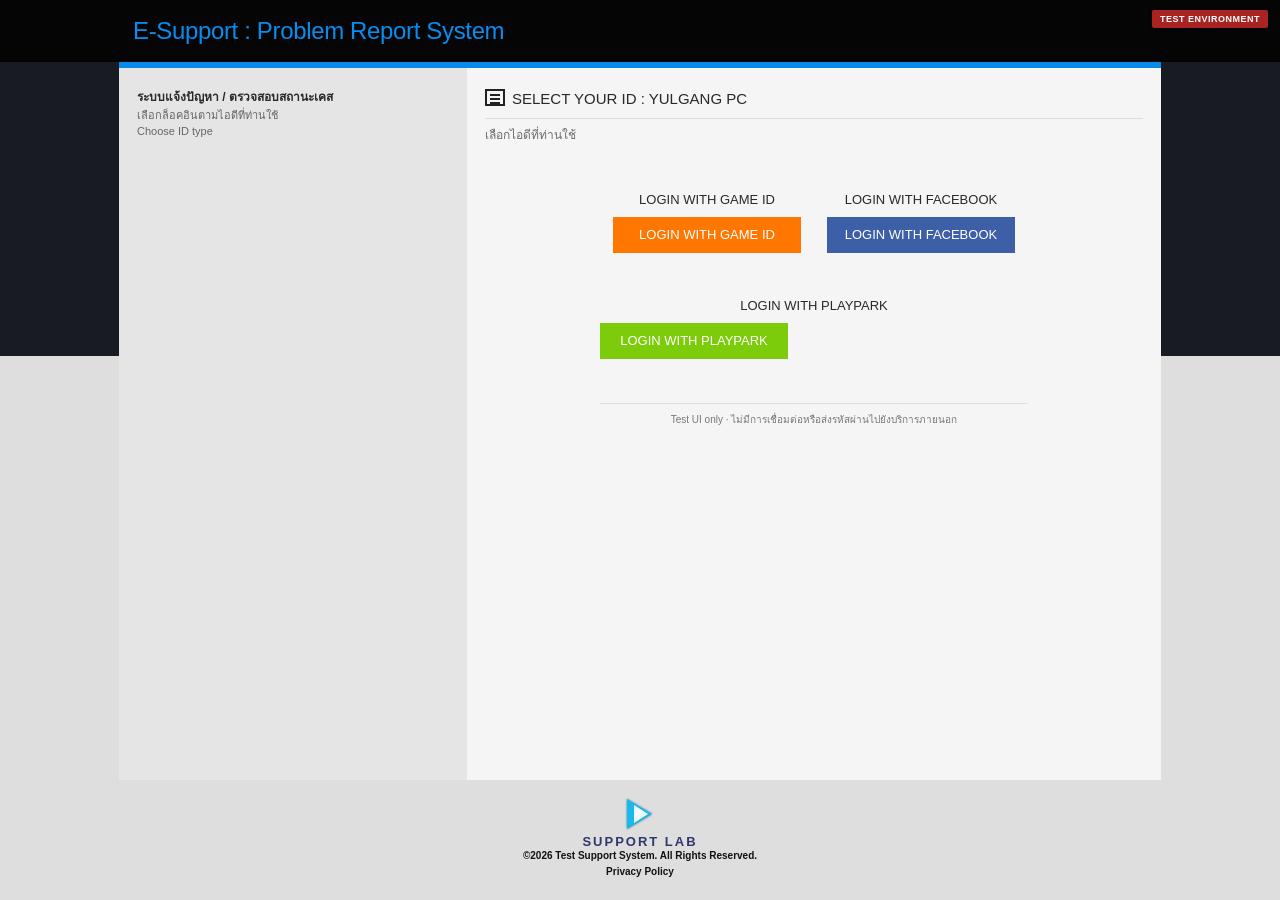
<file: index.html>
<!doctype html><html lang="th"><head><meta charset="utf-8"><meta name="viewport" content="width=device-width,initial-scale=1"><title>E-Support · Select ID</title><link rel="stylesheet" href="style.css?v=1.3"></head><body><div class="test-ribbon">TEST ENVIRONMENT</div><header class="top-black"><div class="top-black-inner"><div class="top-title">E-Support : Problem Report System</div></div></header><main class="legacy-wrap"><section class="legacy-box"><aside class="legacy-side"><b>ระบบแจ้งปัญหา / ตรวจสอบสถานะเคส</b><span>เลือกล็อคอินตามไอดีที่ท่านใช้</span><span>Choose ID type</span></aside><div class="legacy-content"><div class="content-heading"><span class="tiny-icon"></span><span>SELECT YOUR ID : <span data-game></span></span></div><div class="subheading">เลือกไอดีที่ท่านใช้</div><div class="center-area"><div class="choice-row"><div class="choice"><div class="choice-title">LOGIN WITH GAME ID</div><a class="legacy-choice-btn orange" href="login-game.html">LOGIN WITH GAME ID</a></div><div class="choice"><div class="choice-title">LOGIN WITH FACEBOOK</div><a class="legacy-choice-btn blue facebook-btn" href="login-account.html">LOGIN WITH FACEBOOK</a></div></div><div class="choice" style="margin:45px auto 0"><div class="choice-title">LOGIN WITH PLAYPARK</div><a class="legacy-choice-btn green playpark-btn" href="login-account.html">LOGIN WITH PLAYPARK</a></div><hr class="content-rule"><div class="safe-note">Test UI only · ไม่มีการเชื่อมต่อหรือส่งรหัสผ่านไปยังบริการภายนอก</div></div></div></section><footer class="legacy-footer"><div class="brand-mark"><div class="brand-triangle"></div></div><div class="brand-word" data-brand>SUPPORT LAB</div><div class="footer-copy">©<span data-year></span> Test Support System. All Rights Reserved.</div><div class="privacy">Privacy Policy</div></footer></main><script src="config.js?v=1.3"></script><script src="common.js?v=1.3"></script></body></html>
</file>
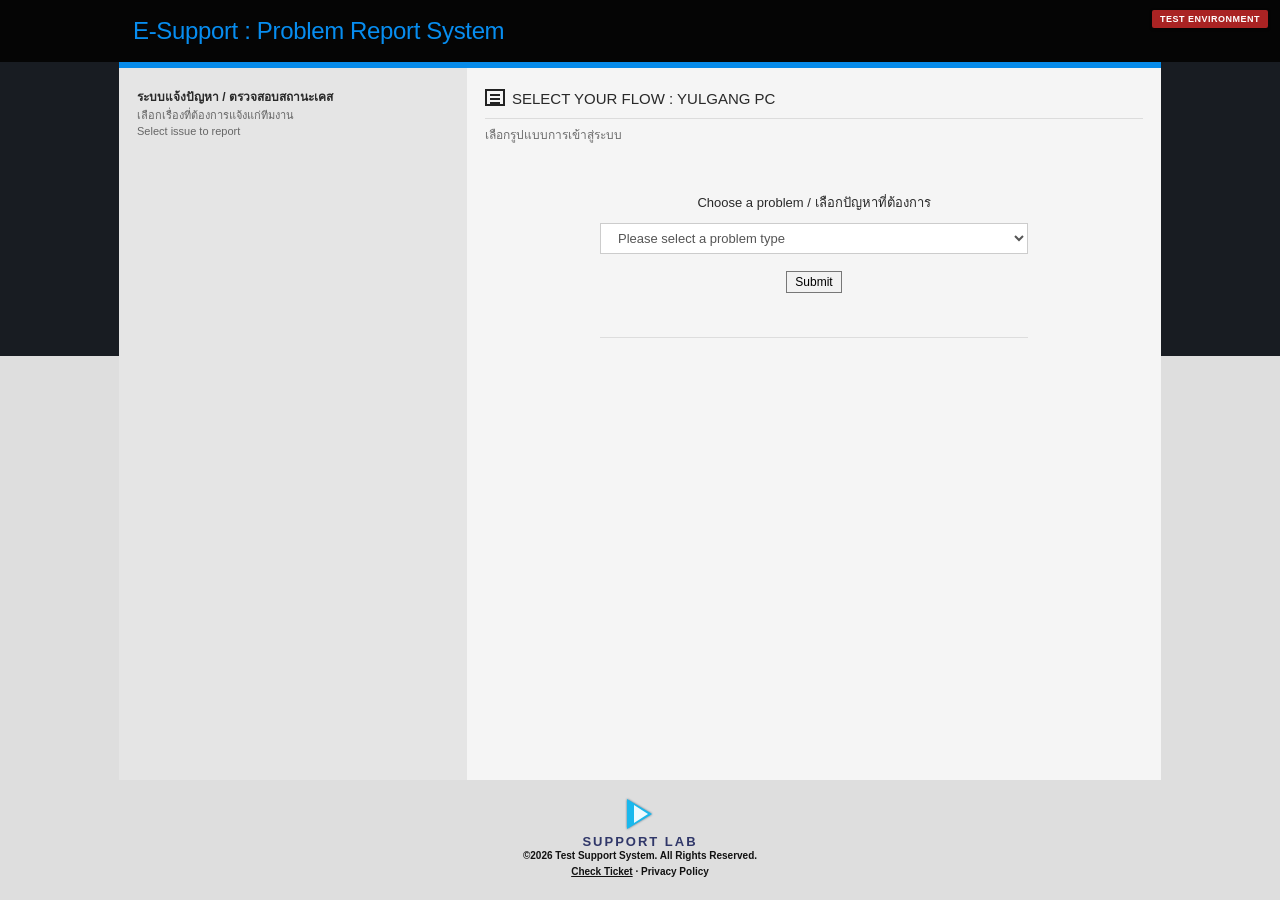
<file: flow.html>
<!doctype html><html lang="th"><head><meta charset="utf-8"><meta name="viewport" content="width=device-width,initial-scale=1"><title>E-Support · Select Flow</title><link rel="stylesheet" href="style.css?v=1.3"></head><body><div class="test-ribbon">TEST ENVIRONMENT</div><header class="top-black"><div class="top-black-inner"><div class="top-title">E-Support : Problem Report System</div></div></header><main class="legacy-wrap"><section class="legacy-box"><aside class="legacy-side"><b>ระบบแจ้งปัญหา / ตรวจสอบสถานะเคส</b><span>เลือกเรื่องที่ต้องการแจ้งแก่ทีมงาน</span><span>Select issue to report</span></aside><div class="legacy-content"><div class="content-heading"><span class="tiny-icon"></span><span>SELECT YOUR FLOW : <span data-game></span></span></div><div class="subheading">เลือกรูปแบบการเข้าสู่ระบบ</div><form class="center-area" id="flowForm"><div class="choice-title">Choose a problem / เลือกปัญหาที่ต้องการ</div><select class="flow-select" id="problemSelect"><option value="">Please select a problem type</option></select><br><button class="small-submit" type="submit">Submit</button><hr class="content-rule"></form></div></section><footer class="legacy-footer"><div class="brand-mark"><div class="brand-triangle"></div></div><div class="brand-word" data-brand>SUPPORT LAB</div><div class="footer-copy">©<span data-year></span> Test Support System. All Rights Reserved.</div><div class="privacy"><a href="track.html">Check Ticket</a> · Privacy Policy</div></footer></main><script src="config.js?v=1.3"></script><script src="common.js?v=1.3"></script><script>const C=SUPPORT.config,s=document.querySelector('#problemSelect');(C.PROBLEM_TYPES||[]).forEach(p=>s.insertAdjacentHTML('beforeend',`<option value="${SUPPORT.escape(p.id)}">${SUPPORT.escape(p.label)}</option>`));document.querySelector('#flowForm').onsubmit=e=>{e.preventDefault();if(!s.value)return alert('กรุณาเลือกประเภทปัญหา');sessionStorage.setItem('supportProblemType',s.value);location.href='ticket.html'};</script></body></html>
</file>
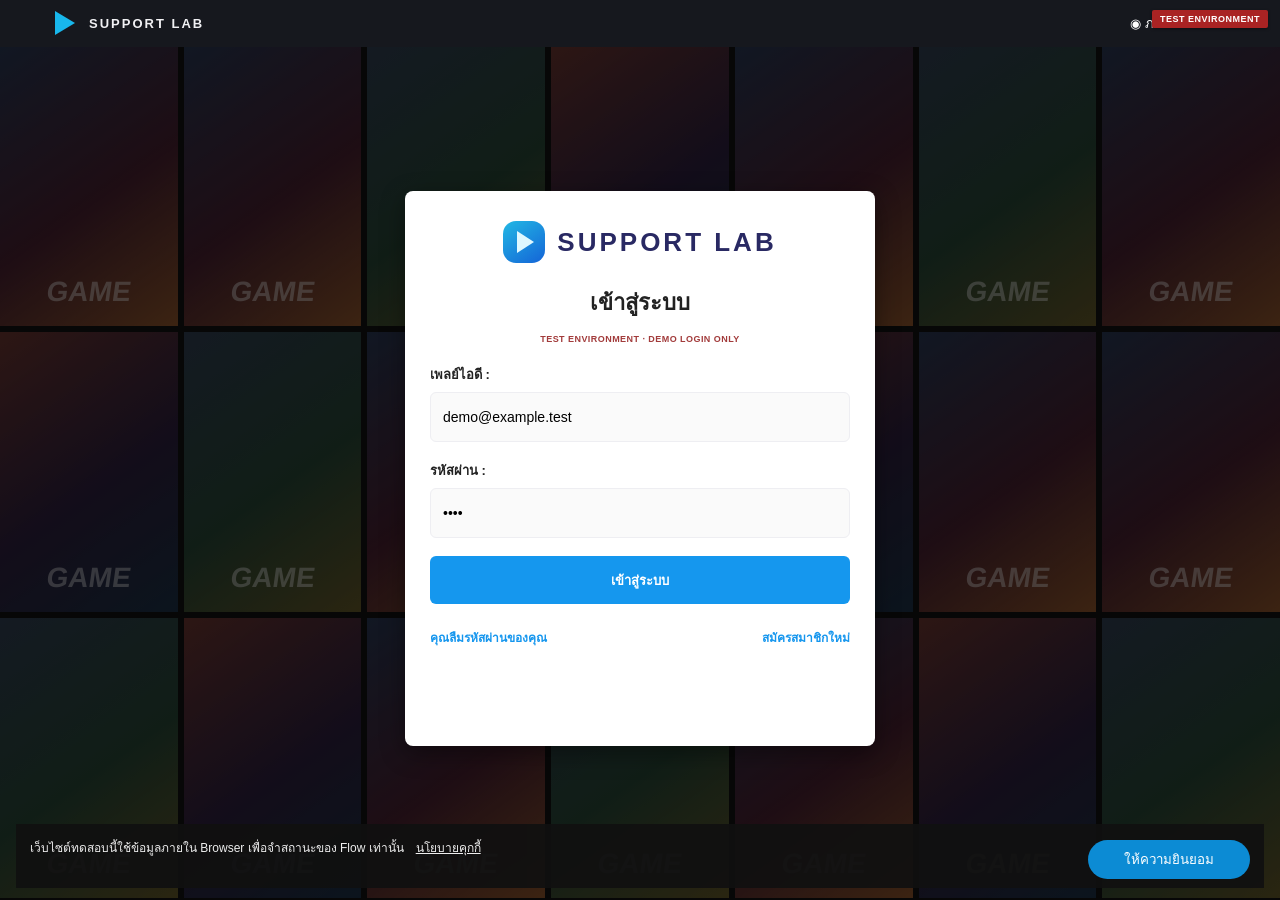
<file: login-account.html>
<!doctype html><html lang="th"><head><meta charset="utf-8"><meta name="viewport" content="width=device-width,initial-scale=1"><title>Support Account · Test</title><link rel="stylesheet" href="style.css?v=1.3"></head><body class="modern-body"><div class="test-ribbon">TEST ENVIRONMENT</div><header class="modern-nav"><div class="modern-nav-inner"><div class="modern-logo"><span class="mini-triangle"></span><span data-brand>SUPPORT LAB</span></div><div>◉ ภาษาไทย　⌄</div></div></header><div class="poster-grid" aria-hidden="true"><div class="poster"></div><div class="poster"></div><div class="poster"></div><div class="poster"></div><div class="poster"></div><div class="poster"></div><div class="poster"></div><div class="poster"></div><div class="poster"></div><div class="poster"></div><div class="poster"></div><div class="poster"></div><div class="poster"></div><div class="poster"></div><div class="poster"></div><div class="poster"></div><div class="poster"></div><div class="poster"></div><div class="poster"></div><div class="poster"></div><div class="poster"></div><div class="poster"></div><div class="poster"></div><div class="poster"></div><div class="poster"></div><div class="poster"></div><div class="poster"></div><div class="poster"></div></div><div class="modern-overlay"></div><main class="modern-card"><div class="logo-center"><span class="modern-play-icon"></span><span data-brand>SUPPORT LAB</span></div><h2>เข้าสู่ระบบ</h2><div class="modern-safe-label">TEST ENVIRONMENT · DEMO LOGIN ONLY</div><label>เพลย์ไอดี :<input value="demo@example.test" readonly aria-label="Demo Play ID"></label><label>รหัสผ่าน :<input type="password" value="demo" readonly aria-label="Demo password"></label><button class="modern-login" id="modernDemoLogin">เข้าสู่ระบบ</button><div class="modern-links"><span>คุณลืมรหัสผ่านของคุณ</span><span>สมัครสมาชิกใหม่</span></div></main><div class="cookie-mock">เว็บไซต์ทดสอบนี้ใช้ข้อมูลภายใน Browser เพื่อจำสถานะของ Flow เท่านั้น　<u>นโยบายคุกกี้</u><button>ให้ความยินยอม</button></div><script src="config.js?v=1.3"></script><script src="common.js?v=1.3"></script><script>document.querySelector('#modernDemoLogin').onclick=()=>location.href='flow.html';</script></body></html>
</file>
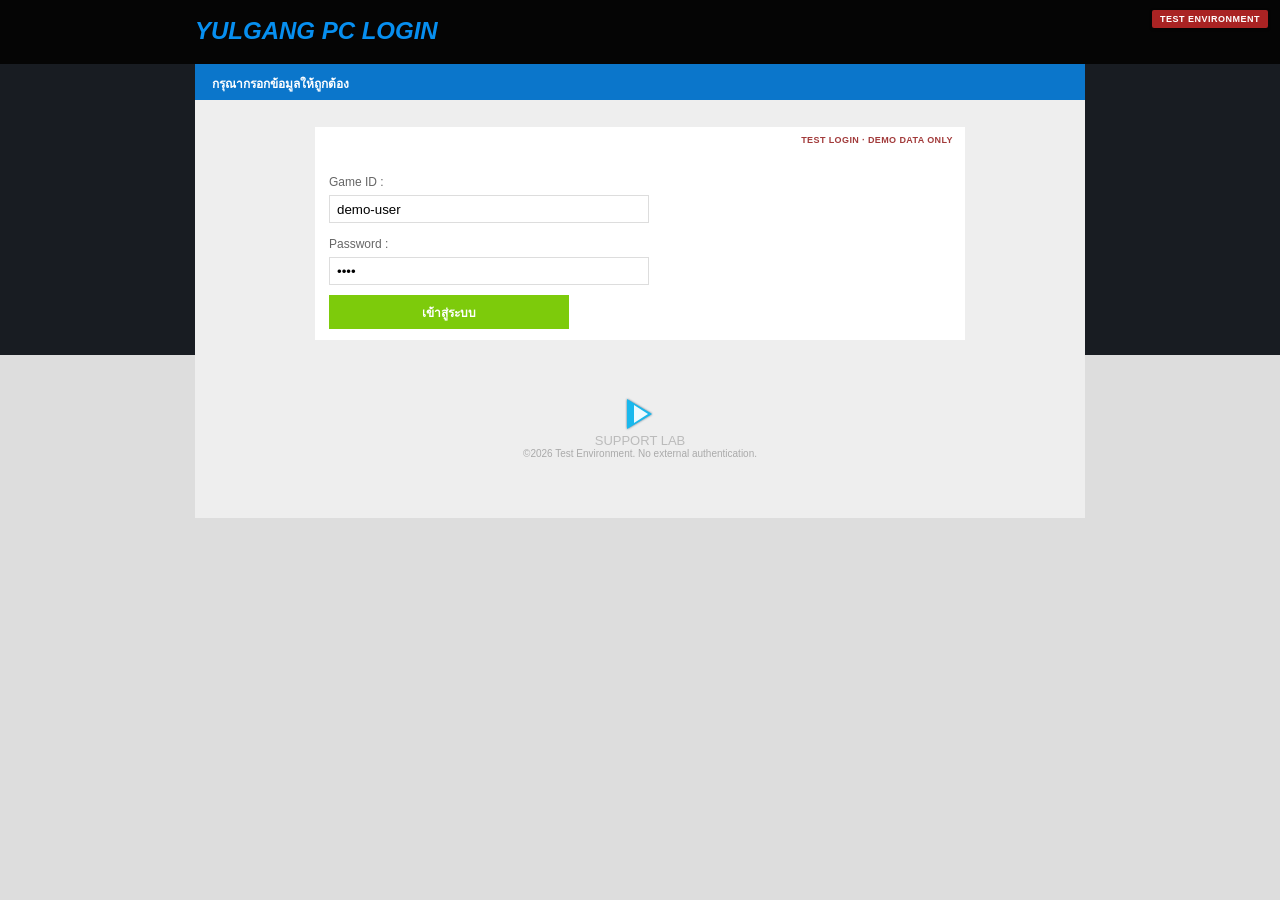
<file: login-game.html>
<!doctype html><html lang="th"><head><meta charset="utf-8"><meta name="viewport" content="width=device-width,initial-scale=1"><title>Game Login · Test</title><link rel="stylesheet" href="style.css?v=1.3"></head><body class="legacy-login-body"><div class="test-ribbon">TEST ENVIRONMENT</div><div class="login-top"><div class="login-top-inner"><span data-game></span> LOGIN</div></div><main class="login-shell"><div class="login-strip">กรุณากรอกข้อมูลให้ถูกต้อง</div><div class="login-white"><div class="login-safe-label">TEST LOGIN · DEMO DATA ONLY</div><label>Game ID :<input value="demo-user" readonly></label><label>Password :<input type="password" value="demo" readonly></label><button class="login-green" id="demoLogin">เข้าสู่ระบบ</button></div><div class="legacy-login-footer"><div class="brand-triangle"></div><div data-brand style="margin-top:4px;font-size:13px;color:#bbb">SUPPORT LAB</div><div>©<span data-year></span> Test Environment. No external authentication.</div></div></main><script src="config.js?v=1.3"></script><script src="common.js?v=1.3"></script><script>document.querySelector('#demoLogin').onclick=()=>location.href='flow.html';</script></body></html>
</file>
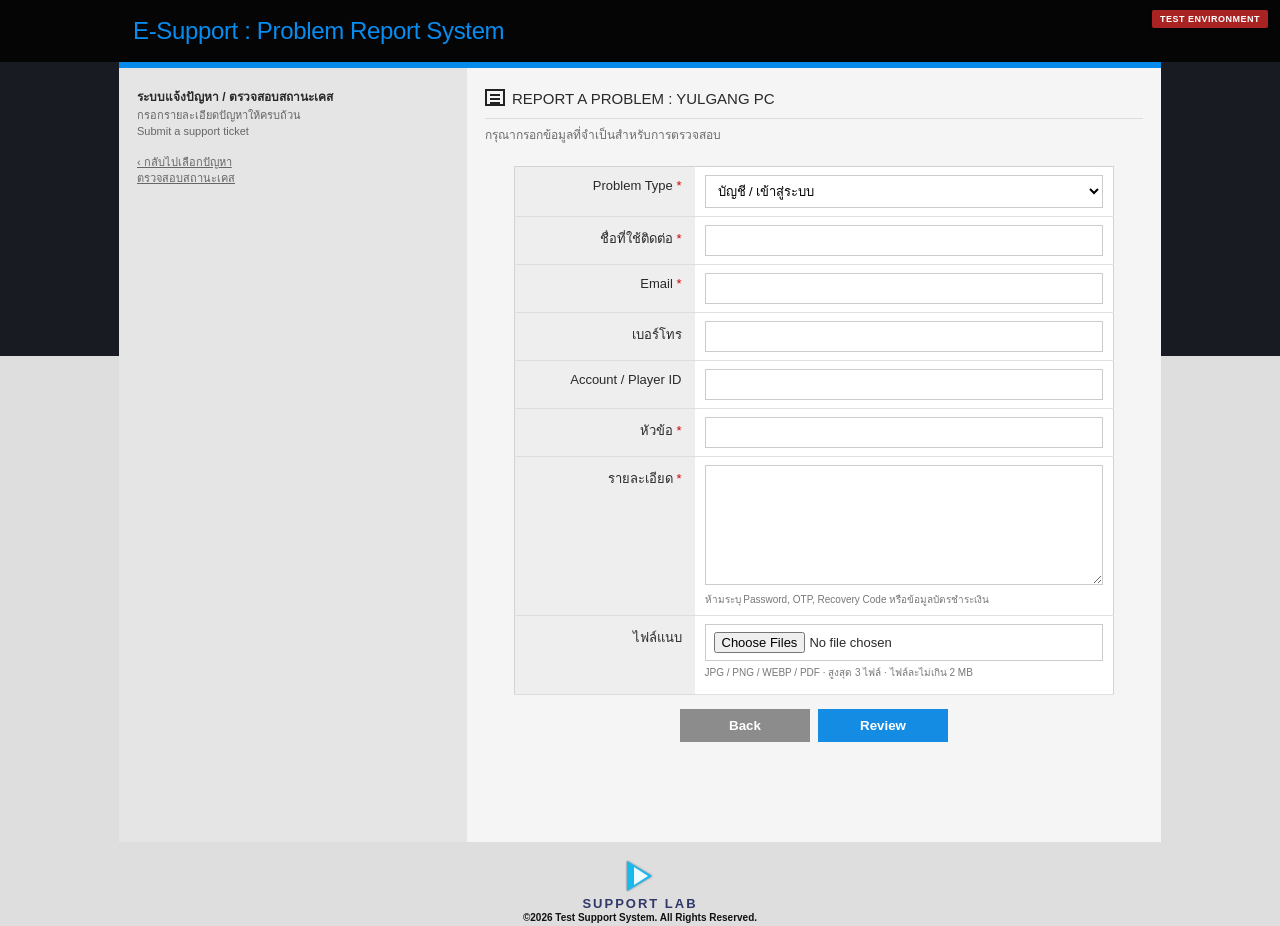
<file: ticket.html>
<!doctype html><html lang="th"><head><meta charset="utf-8"><meta name="viewport" content="width=device-width,initial-scale=1"><title>E-Support · Report Problem</title><link rel="stylesheet" href="style.css?v=1.3"></head><body><div class="test-ribbon">TEST ENVIRONMENT</div><header class="top-black"><div class="top-black-inner"><div class="top-title">E-Support : Problem Report System</div></div></header><main class="legacy-wrap"><section class="legacy-box" style="min-height:780px;height:auto"><aside class="legacy-side"><b>ระบบแจ้งปัญหา / ตรวจสอบสถานะเคส</b><span>กรอกรายละเอียดปัญหาให้ครบถ้วน</span><span>Submit a support ticket</span><br><span><a href="flow.html">‹ กลับไปเลือกปัญหา</a></span><span><a href="track.html">ตรวจสอบสถานะเคส</a></span></aside><div class="legacy-content"><div class="content-heading"><span class="tiny-icon"></span><span>REPORT A PROBLEM : <span data-game></span></span></div><div class="subheading">กรุณากรอกข้อมูลที่จำเป็นสำหรับการตรวจสอบ</div><form id="ticketForm" class="form-area" method="post" target="submitFrame" novalidate><input type="hidden" name="action" value="create"><input type="hidden" name="problemType" id="problemType"><input type="hidden" name="attachmentsJson" id="attachmentsJson"><input type="hidden" name="browserInfo" id="browserInfo"><input class="hp" name="website" tabindex="-1" autocomplete="off"><table class="form-table"><tr><th>Problem Type <span class="required">*</span></th><td><select id="problemDisplay"></select></td></tr><tr><th>ชื่อที่ใช้ติดต่อ <span class="required">*</span></th><td><input name="displayName" id="displayName" maxlength="100"></td></tr><tr><th>Email <span class="required">*</span></th><td><input name="email" id="email" type="email" maxlength="160"></td></tr><tr><th>เบอร์โทร</th><td><input name="phone" id="phone" maxlength="30"></td></tr><tr><th>Account / Player ID</th><td><input name="accountId" id="accountId" maxlength="100"></td></tr><tr><th>หัวข้อ <span class="required">*</span></th><td><input name="subject" id="subject" maxlength="180"></td></tr><tr><th>รายละเอียด <span class="required">*</span></th><td><textarea name="description" id="description" maxlength="5000"></textarea><div class="upload-help">ห้ามระบุ Password, OTP, Recovery Code หรือข้อมูลบัตรชำระเงิน</div></td></tr><tr><th>ไฟล์แนบ</th><td><input type="file" id="attachments" multiple accept="image/jpeg,image/png,image/webp,application/pdf"><div class="upload-help">JPG / PNG / WEBP / PDF · สูงสุด 3 ไฟล์ · ไฟล์ละไม่เกิน 2 MB</div><div class="files" id="fileList"></div></td></tr></table><div class="form-actions"><button type="button" class="legacy-action secondary" onclick="location.href='flow.html'">Back</button><button id="reviewBtn" class="legacy-action" type="button">Review</button></div><div id="review" class="review" hidden></div><div class="form-actions" id="submitArea" hidden><label style="display:block;font-size:11px;margin-bottom:10px"><input type="checkbox" id="consent"> ยืนยันว่าข้อมูลถูกต้องและเป็นข้อมูลสำหรับการทดสอบ/ติดต่อ Support</label><button id="submitBtn" class="legacy-action" type="submit">Submit Ticket</button></div></form></div></section><footer class="legacy-footer"><div class="brand-mark"><div class="brand-triangle"></div></div><div class="brand-word" data-brand>SUPPORT LAB</div><div class="footer-copy">©<span data-year></span> Test Support System. All Rights Reserved.</div></footer></main><div class="modal" id="successModal" hidden><div class="modal-card"><h2>ส่งคำร้องเรียบร้อยแล้ว</h2><p>Ticket ID สำหรับใช้ติดตามสถานะ</p><div class="ticket-code" id="createdTicketId">—</div><button class="legacy-action secondary" id="copyTicket">Copy Ticket ID</button><a class="legacy-action" id="trackCreated" href="track.html" style="text-decoration:none;display:inline-block">Track Ticket</a></div></div><iframe name="submitFrame" class="hidden-frame"></iframe><script src="config.js?v=1.3"></script><script src="common.js?v=1.3"></script><script src="ticket.js?v=1.3"></script></body></html>
</file>
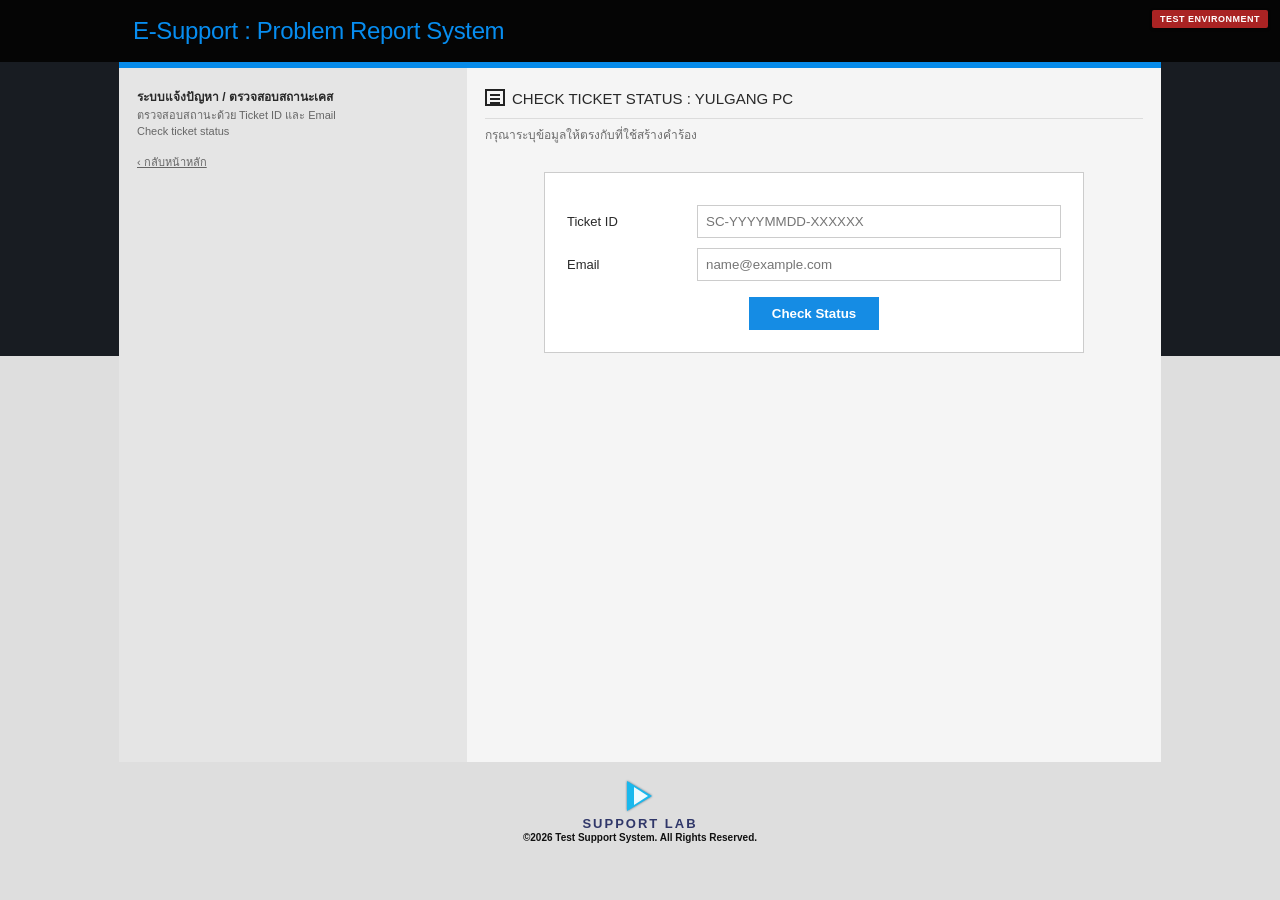
<file: track.html>
<!doctype html><html lang="th"><head><meta charset="utf-8"><meta name="viewport" content="width=device-width,initial-scale=1"><title>E-Support · Check Ticket</title><link rel="stylesheet" href="style.css?v=1.3"></head><body><div class="test-ribbon">TEST ENVIRONMENT</div><header class="top-black"><div class="top-black-inner"><div class="top-title">E-Support : Problem Report System</div></div></header><main class="legacy-wrap"><section class="legacy-box" style="min-height:700px;height:auto"><aside class="legacy-side"><b>ระบบแจ้งปัญหา / ตรวจสอบสถานะเคส</b><span>ตรวจสอบสถานะด้วย Ticket ID และ Email</span><span>Check ticket status</span><br><span><a href="index.html">‹ กลับหน้าหลัก</a></span></aside><div class="legacy-content"><div class="content-heading"><span class="tiny-icon"></span><span>CHECK TICKET STATUS : <span data-game></span></span></div><div class="subheading">กรุณาระบุข้อมูลให้ตรงกับที่ใช้สร้างคำร้อง</div><form class="track-card" id="trackForm"><label><span>Ticket ID</span><input id="trackTicketId" placeholder="SC-YYYYMMDD-XXXXXX"></label><label><span>Email</span><input id="trackEmail" type="email" placeholder="name@example.com"></label><div style="text-align:center;margin-top:16px"><button id="trackBtn" class="legacy-action" type="submit">Check Status</button></div></form><div id="trackResult" class="track-result" hidden></div></div></section><footer class="legacy-footer"><div class="brand-mark"><div class="brand-triangle"></div></div><div class="brand-word" data-brand>SUPPORT LAB</div><div class="footer-copy">©<span data-year></span> Test Support System. All Rights Reserved.</div></footer></main><script src="config.js?v=1.3"></script><script src="common.js?v=1.3"></script><script src="track.js?v=1.3"></script></body></html>
</file>
<file: style.css>
*{box-sizing:border-box}html,body{margin:0;min-height:100%;font-family:Arial,Tahoma,"Noto Sans Thai",sans-serif;color:#292929}body{background:linear-gradient(#171b22 0 356px,#dedede 356px 100%);font-size:13px}a{color:inherit}.test-ribbon{position:fixed;right:12px;top:10px;z-index:99;background:#b32525;color:#fff;padding:5px 9px;font:700 10px Arial;border-radius:2px;box-shadow:0 1px 3px #0006;letter-spacing:.5px}.top-black{height:63px;background:#050505;border-bottom:1px solid #111}.top-black-inner{width:1040px;margin:auto;height:100%;display:flex;align-items:center}.top-title{color:#0a90ff;font-size:24px;font-weight:400;letter-spacing:-.3px}.legacy-wrap{width:1040px;margin:0 auto}.legacy-box{height:718px;background:#f5f5f5;border-top:6px solid #0789ea;display:grid;grid-template-columns:347px 1fr;box-shadow:0 0 0 1px #fff8}.legacy-side{background:#e4e4e4;padding:20px 18px}.legacy-side b{display:block;font-size:12px;margin-bottom:5px}.legacy-side span{display:block;font-size:11px;color:#666;line-height:1.55}.legacy-content{background:#f8f8f8;padding:20px 18px}.content-heading{height:31px;border-bottom:1px solid #ddd;font-size:15px;display:flex;align-items:flex-start;gap:7px}.tiny-icon{width:20px;height:17px;border:2px solid #222;display:inline-block;position:relative}.tiny-icon:after{content:"";position:absolute;left:3px;right:3px;top:3px;height:2px;background:#222;box-shadow:0 4px 0 #222,0 8px 0 #222}.subheading{font-size:12px;color:#777;margin-top:7px}.center-area{width:426px;margin:48px auto 0;text-align:center}.choice-row{display:flex;justify-content:center;gap:26px;align-items:flex-end}.choice{min-width:188px}.choice-title{font-size:13px;margin-bottom:10px}.legacy-choice-btn{display:block;width:188px;height:36px;border:0;color:#fff;font-size:13px;line-height:36px;text-decoration:none;cursor:pointer}.orange{background:#ff7800}.blue{background:#3c5ea7}.green{background:#79cb09}.flow-select{width:426px;height:31px;border:1px solid #ccc;background:#fff;padding:0 13px;font-size:13px;color:#555}.small-submit{margin-top:17px;border:1px solid #777;background:#eee;padding:3px 8px;font-size:12px;cursor:pointer}.content-rule{width:426px;margin:44px auto 0;border:0;border-top:1px solid #ddd}.legacy-footer{text-align:center;padding-top:19px;color:#111;font-size:10px}.brand-mark{width:76px;margin:0 auto 5px}.brand-triangle{width:31px;height:31px;margin:auto;position:relative;transform:rotate(0deg)}.brand-triangle:before{content:"";position:absolute;left:2px;top:1px;border-top:15px solid transparent;border-bottom:15px solid transparent;border-left:25px solid #19b8ed;filter:drop-shadow(0 0 1px #476b83)}.brand-triangle:after{content:"";position:absolute;left:9px;top:7px;border-top:9px solid transparent;border-bottom:9px solid transparent;border-left:14px solid #eefbff}.brand-word{font-size:14px;letter-spacing:2px;color:#303769;font-weight:bold}.footer-copy{font-weight:bold;line-height:1.45}.privacy{font-weight:bold;margin-top:2px}.safe-note{font-size:10px;color:#777;margin-top:8px}
/* report + track */
.form-area{width:600px;margin:22px auto 0}.form-table{width:100%;border-collapse:collapse;border:1px solid #d2d2d2;background:#fff}.form-table th{width:180px;text-align:right;vertical-align:top;background:#eee;border-bottom:1px solid #ddd;padding:11px 13px;font-weight:normal}.form-table td{border-bottom:1px solid #e1e1e1;padding:8px 10px}.form-table input,.form-table textarea,.form-table select{width:100%;border:1px solid #ccc;padding:7px 8px;font:13px Arial;background:#fff}.form-table textarea{height:120px;resize:vertical}.required{color:#d50000}.form-actions{text-align:center;padding:14px}.legacy-action{border:0;color:#fff;background:#158ce4;min-width:130px;padding:9px 20px;font-weight:bold;cursor:pointer}.legacy-action.secondary{background:#8c8c8c;margin-right:8px}.upload-help{font-size:10px;color:#777;margin-top:4px}.files{font-size:11px;margin-top:6px}.files button{border:0;background:none;color:#d00;cursor:pointer}.notice-box{width:600px;margin:12px auto;padding:9px 12px;background:#fffbe8;border:1px solid #eadf9a;color:#6b642c;font-size:11px}.review{width:600px;margin:20px auto;background:#fff;border:1px solid #ccc}.review div{display:grid;grid-template-columns:165px 1fr;border-bottom:1px solid #e4e4e4}.review b{background:#eee;padding:9px;text-align:right}.review span{padding:9px;white-space:pre-wrap}.modal{position:fixed;inset:0;background:#0008;display:flex;align-items:center;justify-content:center;z-index:200}.modal[hidden]{display:none}.modal-card{background:#fff;width:420px;border-top:6px solid #0789ea;padding:26px;text-align:center;box-shadow:0 10px 50px #0007}.ticket-code{font:bold 22px Consolas,monospace;background:#f2f2f2;border:1px dashed #999;padding:13px;margin:15px 0}.track-card{width:540px;margin:28px auto;background:#fff;border:1px solid #ccc;padding:22px}.track-card label{display:grid;grid-template-columns:120px 1fr;gap:10px;align-items:center;margin:10px 0}.track-card input{padding:8px;border:1px solid #ccc}.track-result{width:600px;margin:18px auto;background:#fff;border:1px solid #c8c8c8}.track-result .head{padding:13px;background:#eee;border-bottom:1px solid #ccc;display:flex;justify-content:space-between}.status{padding:4px 8px;color:#fff;font-size:10px}.status.open{background:#168bd2}.status.progress{background:#e59c00}.status.resolved{background:#4aa416}.status.closed{background:#777}.track-result .body{padding:15px}.meta{display:grid;grid-template-columns:repeat(3,1fr);gap:8px;margin-bottom:12px}.meta div{background:#f4f4f4;padding:8px}.meta small{display:block;color:#777}.reply{margin-top:12px;border-left:4px solid #168bd2;background:#eef8ff;padding:10px}.error{padding:14px;color:#b50000;text-align:center}.hp{position:absolute!important;left:-9999px!important}.hidden-frame{display:none}
/* modern dummy auth */
.modern-body{min-height:100vh;background:#111;color:#222;position:relative;overflow:hidden}.poster-grid{position:fixed;inset:46px 0 0;display:grid;grid-template-columns:repeat(7,1fr);grid-auto-rows:280px;gap:6px;filter:saturate(.8)}.poster{background:linear-gradient(145deg,#273a5f,#541e33 55%,#a2571f);position:relative;overflow:hidden}.poster:nth-child(3n){background:linear-gradient(145deg,#2e425b,#234c35 55%,#6d5d1d)}.poster:nth-child(4n){background:linear-gradient(145deg,#7b342d,#311f47 55%,#17344f)}.poster:before{content:"GAME";position:absolute;inset:auto 10px 18px;text-align:center;color:#fff7;font-size:28px;font-weight:bold;transform:skew(-8deg)}.modern-overlay{position:fixed;inset:46px 0 0;background:#0009}.modern-nav{height:46px;background:#15171d;position:relative;z-index:3}.modern-nav-inner{width:1170px;margin:auto;height:100%;display:flex;align-items:center;justify-content:space-between;color:#fff}.modern-logo{display:flex;align-items:center;gap:10px;font-weight:bold;letter-spacing:2px}.mini-triangle{width:25px;height:25px;position:relative}.mini-triangle:before{content:"";position:absolute;border-top:12px solid transparent;border-bottom:12px solid transparent;border-left:20px solid #18b7ec}.modern-card{position:relative;z-index:4;width:470px;margin:145px auto 0;background:#fff;border-radius:8px;padding:31px 25px 62px;box-shadow:0 6px 30px #0007}.modern-card .logo-center{text-align:center;font-size:26px;letter-spacing:3px;color:#292963}.modern-card h2{text-align:center;margin:22px 0 38px}.modern-card label{display:block;font-weight:bold;margin:0 0 18px}.modern-card input{display:block;width:100%;height:50px;margin-top:7px;border:1px solid #ececf1;border-radius:6px;background:#fafafa;padding:0 12px;font-size:14px}.modern-login{width:100%;height:48px;background:#0f97ed;color:#fff;border:0;border-radius:6px;font-weight:bold;cursor:pointer}.modern-links{display:flex;justify-content:space-between;color:#1596ee;font-weight:bold;font-size:12px;margin-top:24px}.cookie-mock{position:fixed;left:16px;right:16px;bottom:12px;height:63px;background:#111e;color:#eee;z-index:5;padding:14px;font-size:12px}.cookie-mock button{position:absolute;right:14px;top:16px;background:#0c8bd4;color:#fff;border:0;border-radius:20px;padding:9px 34px}.dummy-warning{background:#fff4cf;border:1px solid #ecd57b;padding:8px;font-size:11px;margin-bottom:13px;color:#665515}
/* legacy dummy auth */
.legacy-login-body{margin:0;background:linear-gradient(#181c22 0 355px,#ddd 355px);font-family:Arial,Tahoma,sans-serif}.login-top{height:64px;background:#050505}.login-top-inner{width:890px;margin:auto;padding-top:17px;color:#078ff0;font-size:24px;font-style:italic;font-weight:bold}.login-shell{width:890px;height:454px;margin:auto;background:#eee}.login-strip{height:36px;background:#0874c9;color:#fff;padding:10px 17px;font-weight:bold}.login-white{width:650px;height:213px;background:#fff;margin:27px auto;padding:21px 14px}.login-white label{display:block;color:#666;margin-bottom:14px}.login-white input{display:block;width:320px;height:28px;border:1px solid #ddd;margin-top:6px}.login-green{width:240px;height:34px;background:#79cb09;color:#fff;border:0;font-weight:bold}.legacy-login-footer{text-align:center;margin-top:58px;color:#aaa;font-size:10px}
@media(max-width:1080px){.top-black-inner,.legacy-wrap{width:94vw}.legacy-box{grid-template-columns:31% 69%}.center-area{max-width:90%}.legacy-content{min-width:0}.modern-nav-inner{width:94vw}.form-area,.notice-box,.review,.track-result{width:90%}}@media(max-width:720px){body{background:#ddd}.legacy-box{height:auto;min-height:650px;grid-template-columns:1fr}.legacy-side{padding:12px}.legacy-content{padding:15px}.center-area{margin-top:25px}.choice-row{flex-direction:column;align-items:center}.top-title{font-size:19px}.legacy-wrap,.top-black-inner{width:100%}.top-black-inner{padding:0 14px}.form-area,.notice-box,.review,.track-card,.track-result{width:96%}.form-table th{width:120px}.modern-card{width:92vw;margin-top:90px}.poster-grid{grid-template-columns:repeat(3,1fr)}.login-shell,.login-top-inner{width:100%}.login-white{width:90%}.meta{grid-template-columns:1fr}}


/* ===== v1.3 source-faithful geometry ===== */
:root{
  --legacy-blue:#078bea;
  --legacy-bg:#efefef;
  --legacy-side:#e7e7e7;
  --legacy-dark:#050505;
}
body{font-family:Arial,Tahoma,sans-serif;background:linear-gradient(#181c22 0 356px,#dedede 356px 100%)}
.top-black{height:62px;background:#050505;border:0}
.top-black-inner{width:1042px;padding:0 14px}
.top-title{font-size:24px;line-height:62px;color:#078df0;font-weight:400;letter-spacing:-.35px}
.legacy-wrap{width:1042px}
.legacy-box{height:718px;border-top:6px solid #078bea;grid-template-columns:348px 694px;background:#efefef;box-shadow:none}
.legacy-side{background:#e5e5e5;padding:21px 18px 18px}
.legacy-side b{font-size:12px;line-height:1.35;margin:0 0 3px}
.legacy-side span{font-size:11px;line-height:1.45;color:#666}
.legacy-content{background:#f5f5f5;padding:20px 18px}
.content-heading{height:31px;border-bottom:1px solid #dcdcdc;font-size:15px;line-height:19px;padding-top:1px}
.subheading{font-size:12px;color:#6c6c6c;margin-top:6px}
.center-area{width:428px;margin:48px auto 0}
.choice-row{gap:26px}
.choice{min-width:188px}
.choice-title{font-size:13px;margin-bottom:10px;font-weight:400}
.legacy-choice-btn{width:188px;height:36px;line-height:36px;font-size:13px;font-weight:400}
.orange{background:#ff7600}.blue{background:#3d5fa8}.green{background:#7dcc0b}
.content-rule{width:428px;margin-top:44px;border-color:#ddd}
.flow-select{width:428px;height:31px;font-size:13px}
.small-submit{margin-top:17px;padding:3px 8px;font-size:12px;background:#f2f2f2;border:1px solid #777}
.legacy-footer{padding-top:18px;font-size:10px}
.brand-word{font-size:13px;letter-spacing:2px}

/* exact visual ratios from legacy game-login reference; still demo-only */
.legacy-login-body{background:linear-gradient(#181c22 0 355px,#ddd 355px);min-height:100vh}
.login-top{height:64px;background:#050505}
.login-top-inner{width:890px;padding-top:17px;font-size:24px;color:#078ff0;font-style:italic;font-weight:bold}
.login-shell{width:890px;height:454px;background:#eee}
.login-strip{height:36px;padding:10px 17px;background:#0b76cb;font-size:12px}
.login-white{width:650px;height:213px;margin:27px auto 0;padding:48px 14px 18px;position:relative}
.login-safe-label{position:absolute;right:12px;top:8px;color:#a23b3b;font-size:9px;font-weight:bold;letter-spacing:.4px}
.login-white label{font-size:12px;color:#666;margin:0 0 14px}
.login-white input{width:320px;height:28px;margin-top:6px;border:1px solid #ddd;background:#fff;padding:4px 7px}
.login-green{width:240px;height:34px;margin-top:-4px;background:#7dcb0b;font-size:12px}
.legacy-login-footer{margin-top:58px}

/* modern auth reference: Inter, narrow nav, white center card */
.modern-body{font-family:Inter,Arial,Tahoma,sans-serif;background:#111}
.modern-nav{height:47px;background:#16181e}
.modern-nav-inner{width:1170px;height:47px}
.modern-logo{font-size:13px;color:#f1f1f4;gap:9px;letter-spacing:2px}
.modern-card{width:470px;min-height:555px;margin:144px auto 0;border-radius:8px;padding:30px 25px 55px;box-shadow:0 7px 25px #0006}
.logo-center{display:flex;align-items:center;justify-content:center;gap:12px;font-size:27px;letter-spacing:3px;color:#2a2a66;font-weight:600}
.modern-play-icon{width:42px;height:42px;border-radius:13px;background:linear-gradient(145deg,#22b8e4,#1464d7);position:relative;display:inline-block;transform:rotate(0deg)}
.modern-play-icon:after{content:"";position:absolute;left:14px;top:10px;border-top:11px solid transparent;border-bottom:11px solid transparent;border-left:17px solid #dff8ff}
.modern-card h2{font-size:22px;margin:22px 0 38px}
.modern-safe-label{text-align:center;font-size:9px;color:#a23b3b;font-weight:700;letter-spacing:.45px;margin:-24px 0 20px}
.modern-card label{font-size:13px;margin-bottom:18px}
.modern-card input{height:50px;font-family:Inter,Arial,sans-serif;font-size:14px;background:#fafafa;border:1px solid #eeeeF2;border-radius:6px}
.modern-login{height:48px;font-size:13px;background:#1597ee}
.modern-links{font-size:12px;margin-top:24px}
.cookie-mock{height:64px;bottom:12px;border-radius:0;background:#111e;padding:14px 14px;font-size:12px}
.cookie-mock button{top:16px;min-width:162px}

/* keep visual disclaimer clearly outside interactive credential fields */
.test-ribbon{font-size:9px;padding:4px 8px;background:#a92323}

@media(max-width:1080px){
  .top-black-inner,.legacy-wrap{width:94vw}
  .legacy-box{grid-template-columns:33.4% 66.6%}
}
</file>
